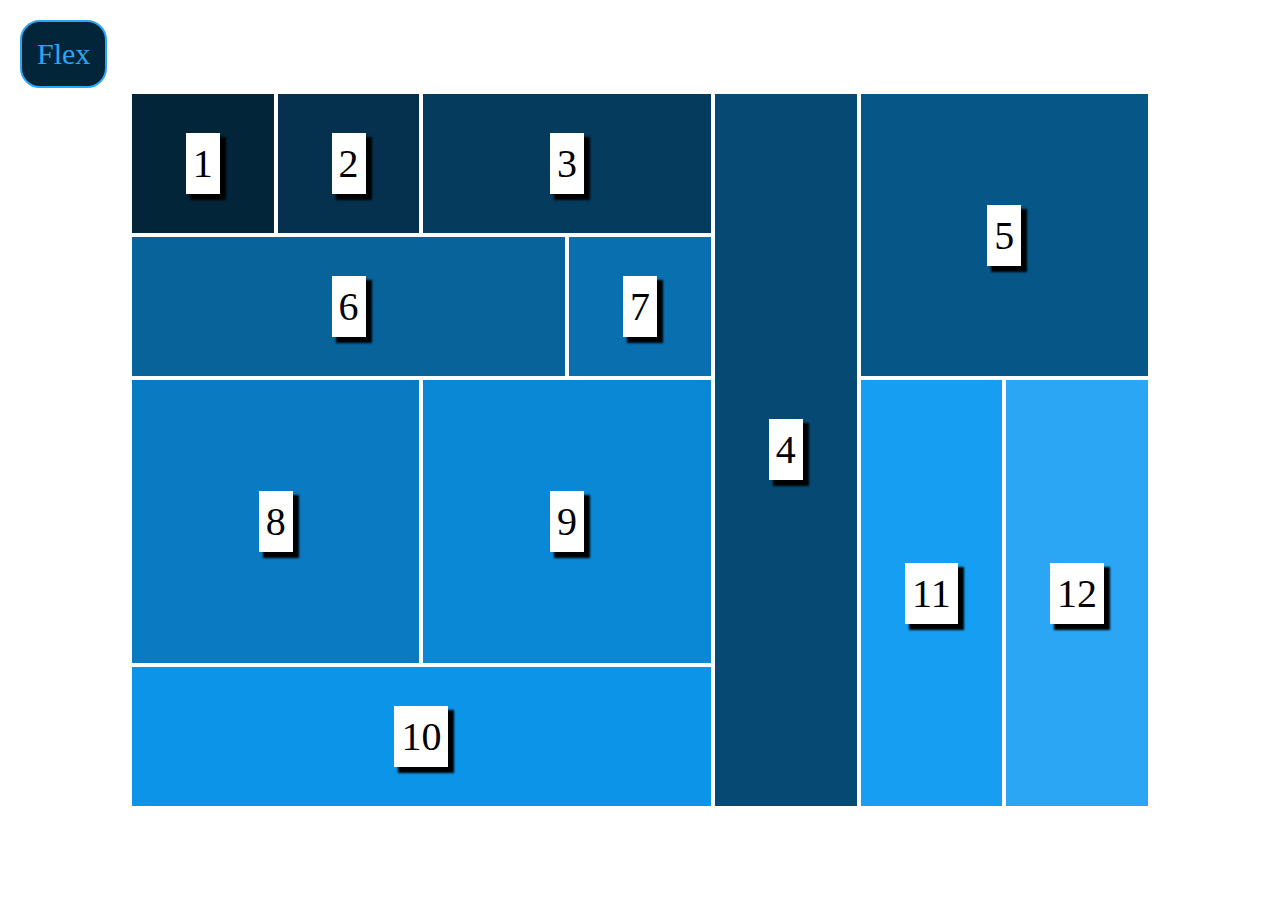
<file: index.html>
<!DOCTYPE html>
<html lang="en">
<head>
    <meta charset="UTF-8">
    <meta http-equiv="X-UA-Compatible" content="IE=edge">
    <meta name="viewport" content="width=device-width, initial-scale=1.0">
    <link rel="stylesheet" href="grid.css">
    <title>Exercice Grid</title>
</head>
<body>
    <a href="flex.html">Flex</a>
    <section>
        <div>
            <p>1</p>
        </div>
        <div>
            <p>2</p>
        </div>
        <div>
            <p>3</p>
        </div>
        <div>
            <p>4</p>
        </div>
        <div>
            <p>5</p>
        </div>
        <div>
            <p>6</p>
        </div>
        <div>
            <p>7</p>
        </div>
        <div>
            <p>8</p>
        </div>
        <div>
            <p>9</p>
        </div>
        <div>
            <p>10</p>
        </div>
        <div>
            <p>11</p>
        </div>
        <div>
            <p>12</p>
        </div>
    </section>
</body>
</html>
</file>
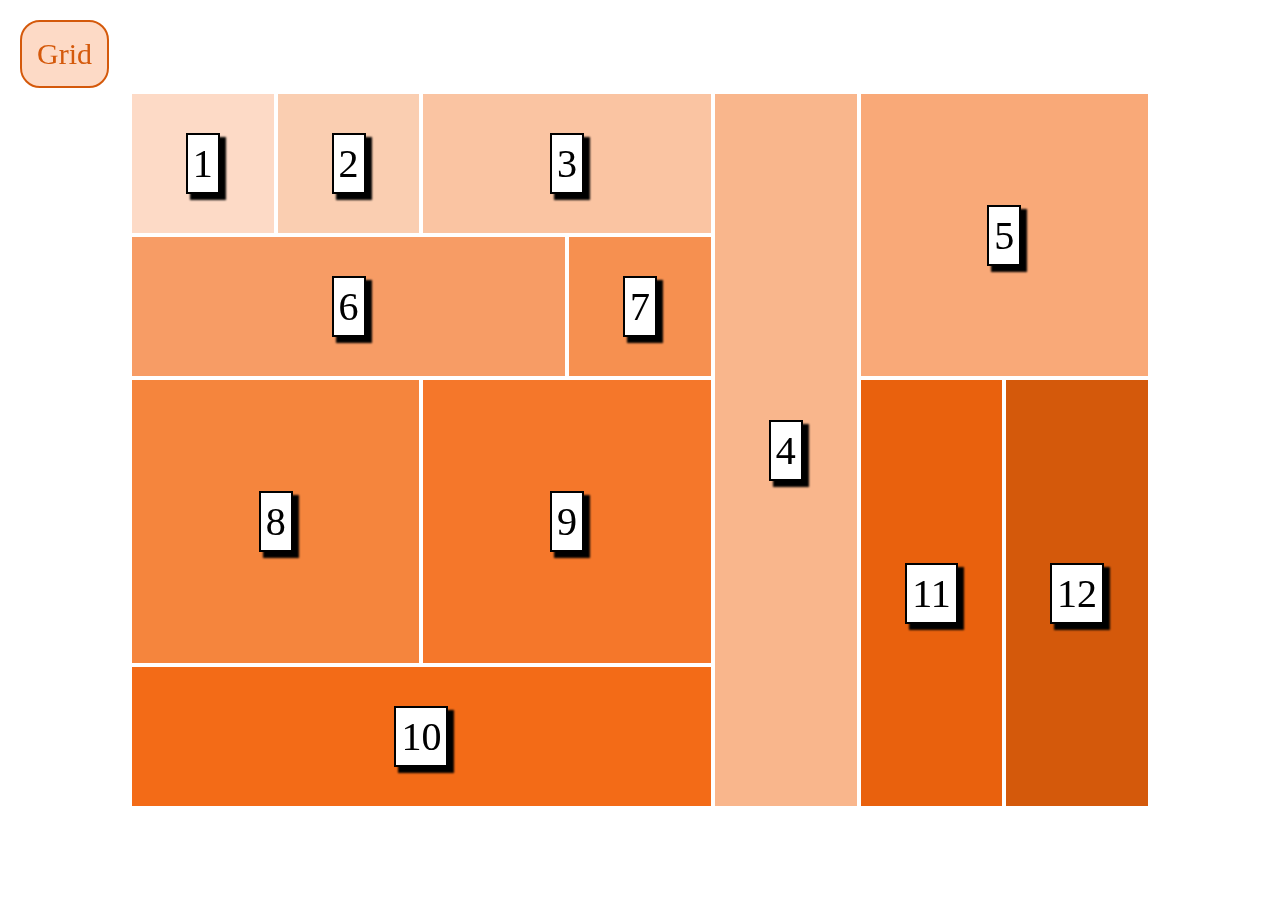
<file: flex.html>
<!DOCTYPE html>
<html lang="en">
<head>
    <meta charset="UTF-8">
    <meta http-equiv="X-UA-Compatible" content="IE=edge">
    <meta name="viewport" content="width=device-width, initial-scale=1.0">
    <link rel="stylesheet" href="flex.css">
    <title>Exercice Flex</title>
</head>
<body>
    <a href="index.html">Grid</a>
    <section>
        <div class="cont">
            <div>
                <p>1</p>
            </div>
            <div>
                <p>2</p>
            </div>
            <div>
                <p>3</p>
            </div>
            <div>
                <p>6</p>
            </div>
            <div>
                <p>7</p>
            </div>
            <div>
                <p>8</p>
            </div>
            <div>
                <p>9</p>
            </div>
            <div>
                <p>10</p>
            </div>
        </div>
        <div>
            <p>4</p>
        </div>
        <div class="cont">
            <div>
                <p>5</p>
            </div>
            <div>
                <p>11</p>
            </div>
            <div>
                <p>12</p>
            </div>
        </div>
    </section>
</body>
</html>
</file>
<file: grid.css>
*{
    margin: 0;
    padding: 0;
    box-sizing: border-box;
}

body{
    display: flex;
    align-items: center;
    justify-content: center;
    width: 100vw;
    height: 100vh;
    overflow: hidden;
}

a{
    position: fixed;
    top: 20px;
    left: 20px;
    text-decoration: none;
    color: rgba(43,166,244,255);
    padding: 15px;
    border: solid 2px rgba(43,166,244,255);
    border-radius: 20px;
    font-size: 30px;
    background-color: rgba(2,37,57,255);
}

a:hover{
    background-color: rgba(43,166,244,255);
    color: rgba(2,37,57,255);
    border: solid 2px rgba(2,37,57,255);
}

section{
    width: 80vw;
    height: 80vh;
    display: grid;
    grid-template-columns: 14.285% 14.285% 14.285% 14.285% 14.285% 14.285% 14.285%;
    grid-template-rows: 20% 20% 40% 20%;
    background-color: blue;
    border: solid 2px white;
}


div:nth-of-type(1){
    background-color: rgba(2,37,57,255);
    grid-column: 1;
    grid-row: 1;
}
div:nth-of-type(2){
    background-color: rgba(5,49,78,255);
    grid-column: 2;
    grid-row: 1;
}
div:nth-of-type(3){
    background-color: rgba(5,59,93,255);
    grid-column: 3/5;
    grid-row: 1;
}

div:nth-of-type(4){
    background-color: rgba(6,73,115,255);
    grid-column: 5;
    grid-row: 1/5;
}

div:nth-of-type(5){
    background-color: rgba(6,86,135,255);
    grid-column: 6/8;
    grid-row: 1/3;
}

div:nth-of-type(6){
    background-color: rgba(8,99,154,255);
    grid-column: 1/4;
    grid-row: 2;
}

div:nth-of-type(7){
    background-color: rgba(9,111,175,255);
    grid-column: 4;
    grid-row: 2;
}

div:nth-of-type(8){
    background-color: rgba(10,122,194,255);
    grid-column: 1/3;
    grid-row: 3;
}

div:nth-of-type(9){
    background-color: rgba(10,136,213,255);
    grid-column: 3/5;
    grid-row: 3;
}


div:nth-of-type(10){
    background-color: rgba(12,148,232,255);
    grid-column: 1/5;
    grid-row: 4;
}

div:nth-of-type(11){
    background-color: rgba(22,158,242,255);
    grid-column: 6;
    grid-row: 3/5;
}

div:nth-of-type(12){
    background-color: rgba(43,166,244,255);
    grid-column: 7;
    grid-row: 3/5;
}

div{
    display: flex;
    align-items: center;
    justify-content: center;
    font-size: 40px;
    border: solid 2px white;
}

div p{
    border: 2px solid white;
    background-color: white;
    padding: 5px;
    box-shadow: 5px 5px 2px 1px black;
}
</file>
<file: flex.css>
*{
    margin: 0;
    padding: 0;
    box-sizing: border-box;
}

body{
    display: flex;
    align-items: center;
    justify-content: center;
    width: 100vw;
    height: 100vh;
    overflow: hidden;
}

a{
    position: fixed;
    top: 20px;
    left: 20px;
    text-decoration: none;
    color: rgba(43,166,244,255);
    padding: 15px;
    border: solid 2px rgba(43,166,244,255);
    border-radius: 20px;
    font-size: 30px;
    background-color: rgba(2,37,57,255);
    filter: invert(100%);
}

a:hover{
    background-color: rgba(43,166,244,255);
    color: rgba(2,37,57,255);
    border: solid 2px rgba(2,37,57,255);
}

section{
    filter: invert(100%);
    width: 80vw;
    height: 80vh;
    display: flex;
    flex-wrap: wrap;
    background-color: blue;
    border: solid 2px black;
}

.cont{
    height: 100%;
    display: flex;
    flex-wrap: wrap;
}

section .cont:nth-of-type(1){
    width: 57.14%;
}

section .cont:nth-of-type(3){
    width: 28.57%;
}

section div:nth-of-type(2){
    background-color: rgba(6,73,115,255);
    width: 14.29%;
    height: 100%;

}



section .cont:nth-of-type(1) div:nth-of-type(1){
    background-color: rgba(2,37,57,255);
    width: 25%;
    height: 20%;
}
section .cont:nth-of-type(1) div:nth-of-type(2){
    background-color: rgba(5,49,78,255);
    width: 25%;
    height: 20%;
}
section .cont:nth-of-type(1) div:nth-of-type(3){
    background-color: rgba(5,59,93,255);
    width: 50%;
    height: 20%;

}

section .cont:nth-of-type(1) div:nth-of-type(4){
    background-color: rgba(8,99,154,255);
    width: 75%;
    height: 20%;
}

section .cont:nth-of-type(1) div:nth-of-type(5){
    background-color: rgba(9,111,175,255);
    width: 25%;
    height: 20%;
}

section .cont:nth-of-type(1) div:nth-of-type(6){
    background-color: rgba(10,122,194,255);
    width: 50%;
    height: 40%;
}

section .cont:nth-of-type(1) div:nth-of-type(7){
    background-color: rgba(10,136,213,255);
    width: 50%;
    height: 40%;
}

section .cont:nth-of-type(1) div:nth-of-type(8){
    background-color: rgba(12,148,232,255);
    width: 100%;
    height: 20%;

}


section .cont:nth-of-type(3) div:nth-of-type(1){
    background-color: rgba(6,86,135,255);
    width: 100%;
    height: 40%;

}


section .cont:nth-of-type(3) div:nth-of-type(2){
    background-color: rgba(22,158,242,255);
    width: 50%;
    height: 60%;

}

section .cont:nth-of-type(3) div:nth-of-type(3){
    background-color: rgba(43,166,244,255);
    width: 50%;
    height: 60%;

}

section .cont div, section div:nth-of-type(2){
    display: flex;
    align-items: center;
    justify-content: center;
    font-size: 40px;
    border: solid 2px black;
}

div p{
    border: 2px solid white;
    background-color: black;
    padding: 5px;
    color: white;
    box-shadow: 5px 5px 2px 1px white;
}
</file>
